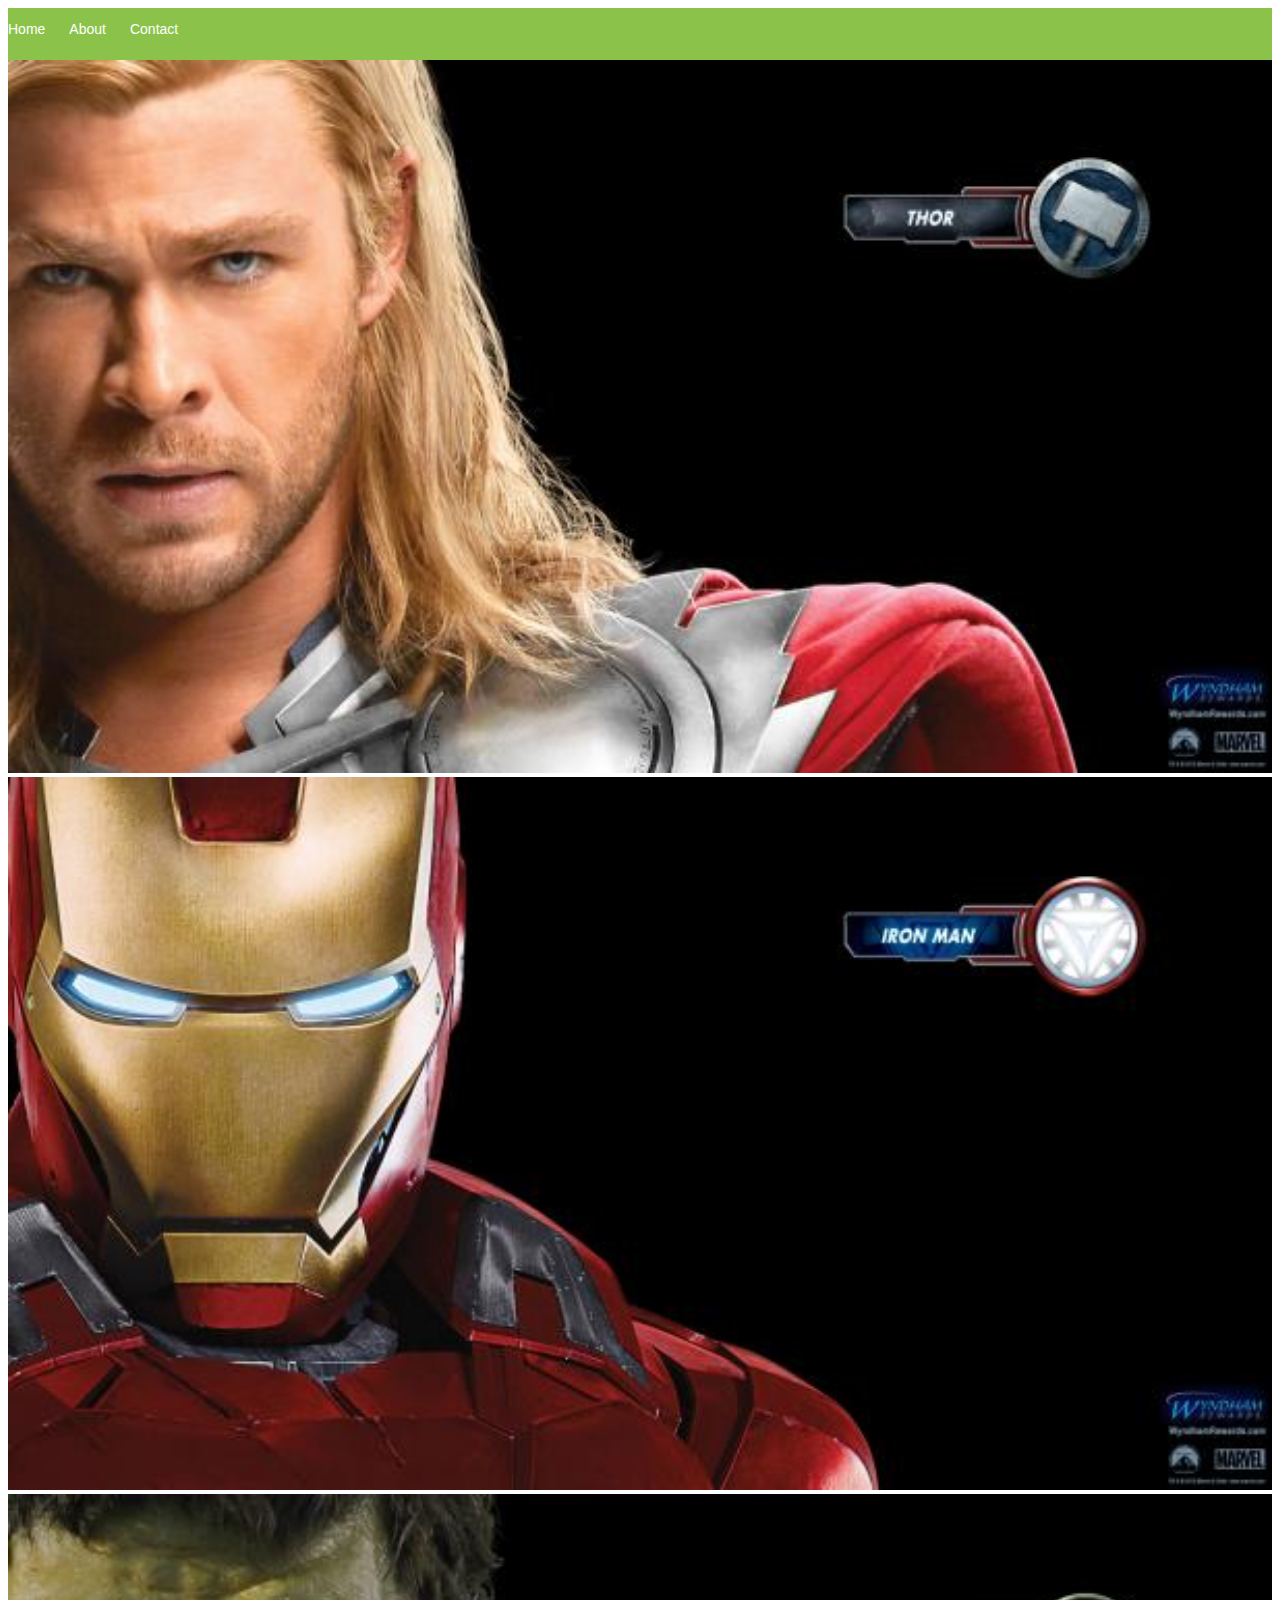
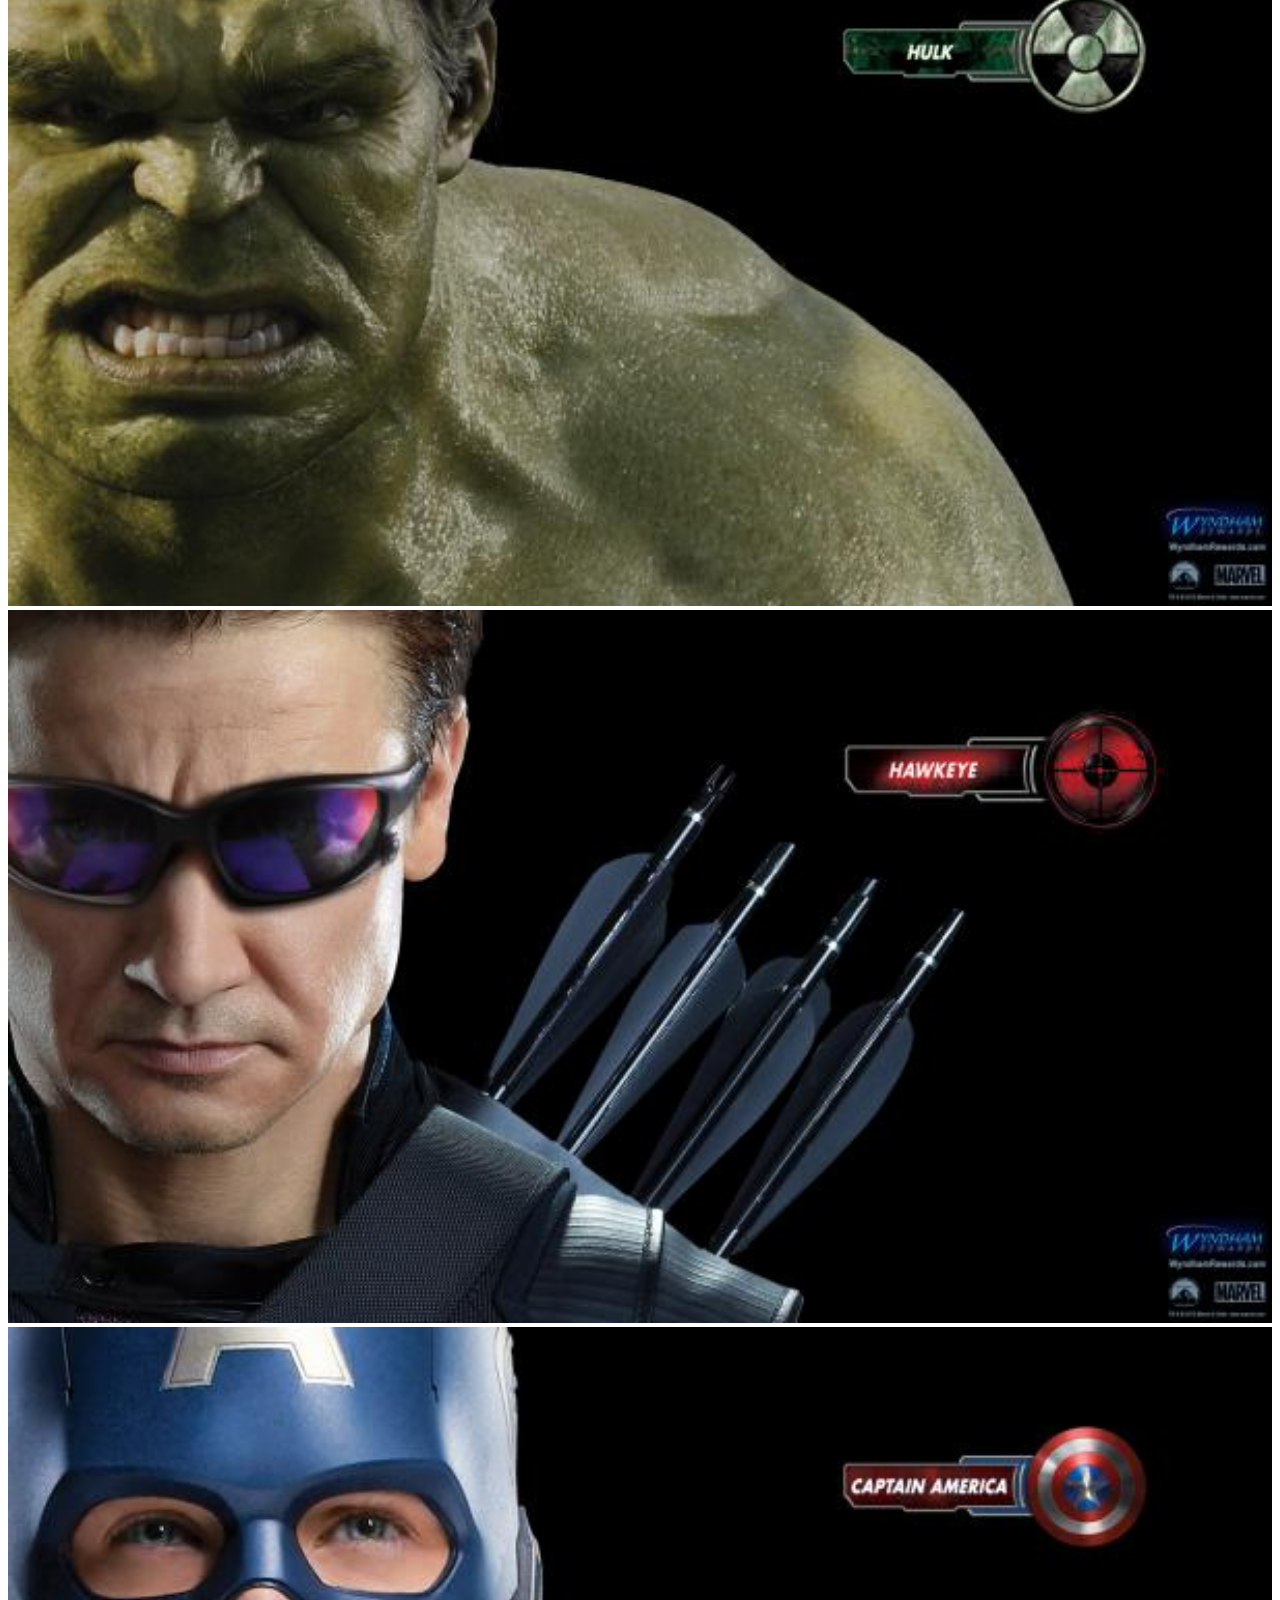
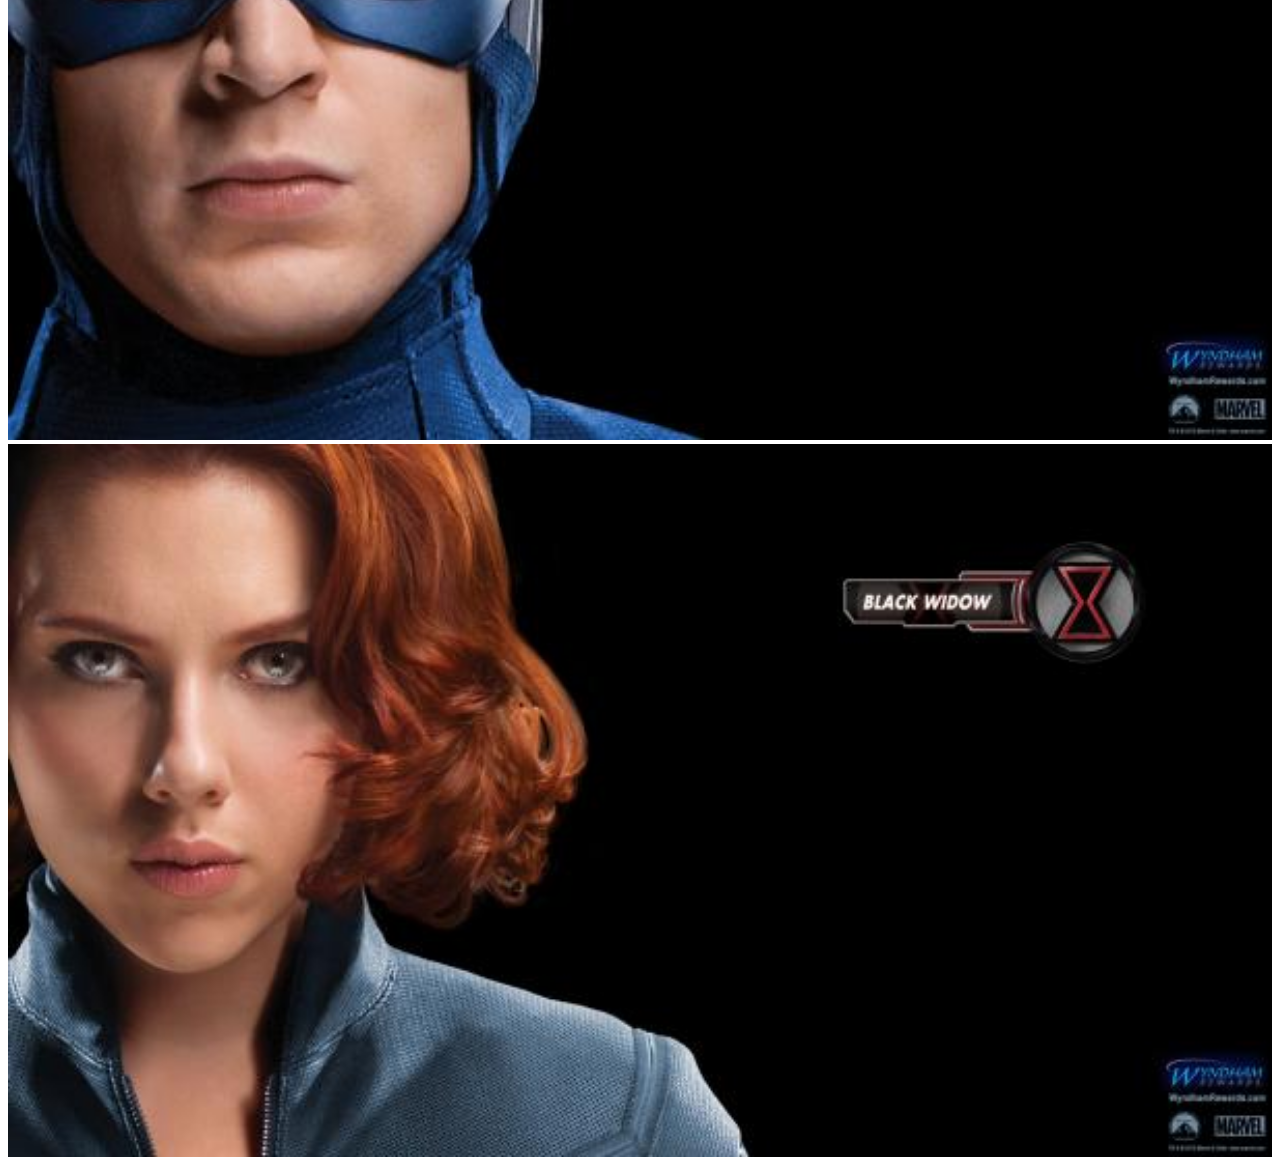
<file: index.html>
<!DOCTYPE html>
<html>
      <head>
          <link rel="stylesheet" hreF="style.css"> 
      </head>

      <body>
          <div id="menu">
            <a href="index.html">Home</a>
            <a href="about.html">About</a>
            <a href="contact.html">Contact</a>
          </div>
          
          <div class="gallery" >
              <a href="avenger01.html"><img src="images/avengers_01.jpg"/></a>
              <a href="avenger02.html"><img src="images/avengers_02.jpg"/></a>
              <a href="avenger03.html"><img src="images/avengers_03.jpg"/></a>
              <a href="avenger04.html"><img src="images/avengers_04.jpg"/></a>
              <a href="avenger05.html"><img src="images/avengers_05.jpg"/></a>
              <a href="avenger06.html"><img src="images/avengers_06.jpg"/></a>
          </div>  
      </body>
</html>
</file>
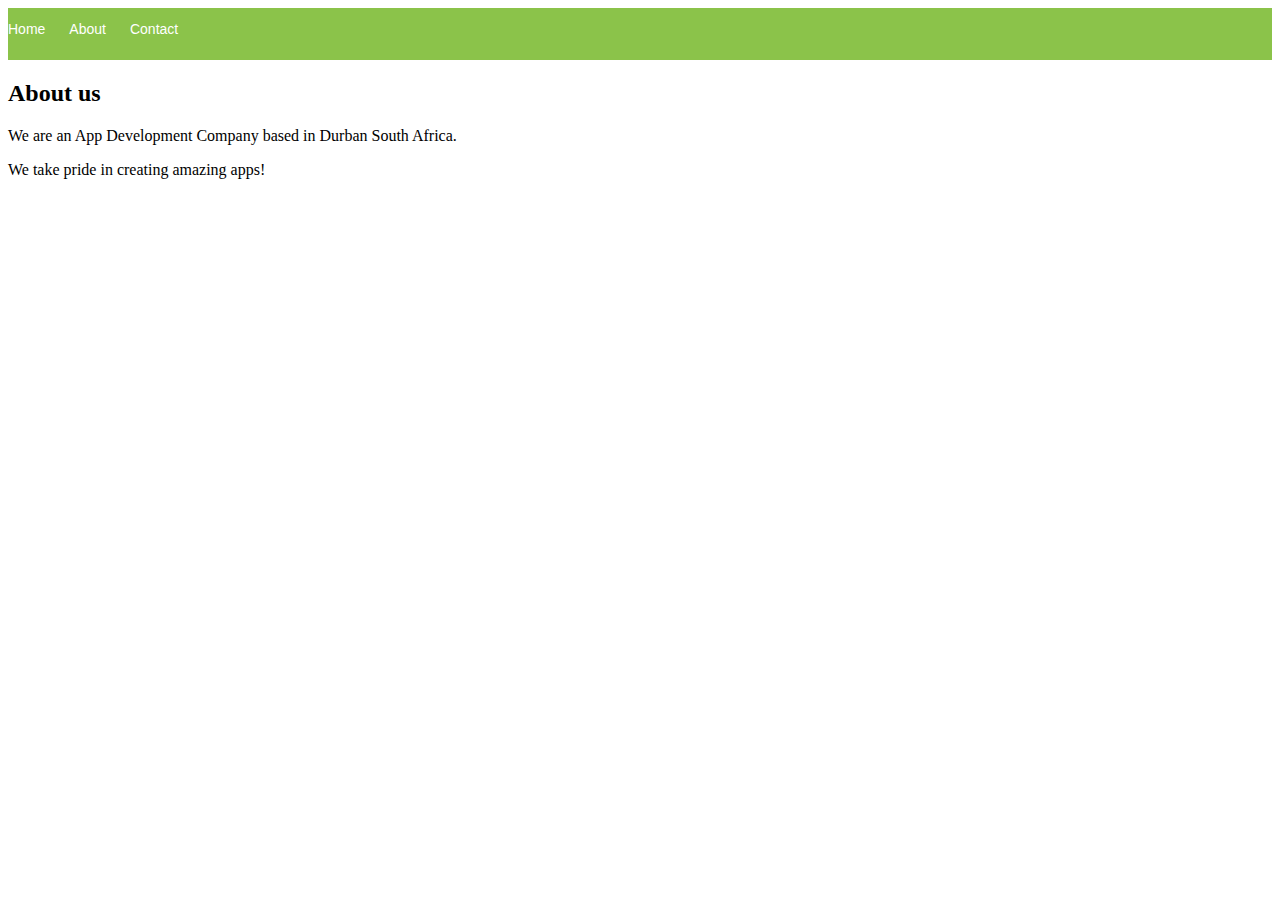
<file: about.html>
<!DOCTYPE html>
<html>
      <head>
          <link rel="stylesheet" hreF="style.css"> 
      </head>

      <body>
          <div id="menu">
            <a href="index.html">Home</a>
            <a href="about.html">About</a>
            <a href="contact.html">Contact</a>
        </div>
        <h2>About us</h2>
        <p>We are an App Development Company based in Durban South Africa.</p>
        <p>We take pride in creating amazing apps!</p> 
    </body>
</html>
</file>
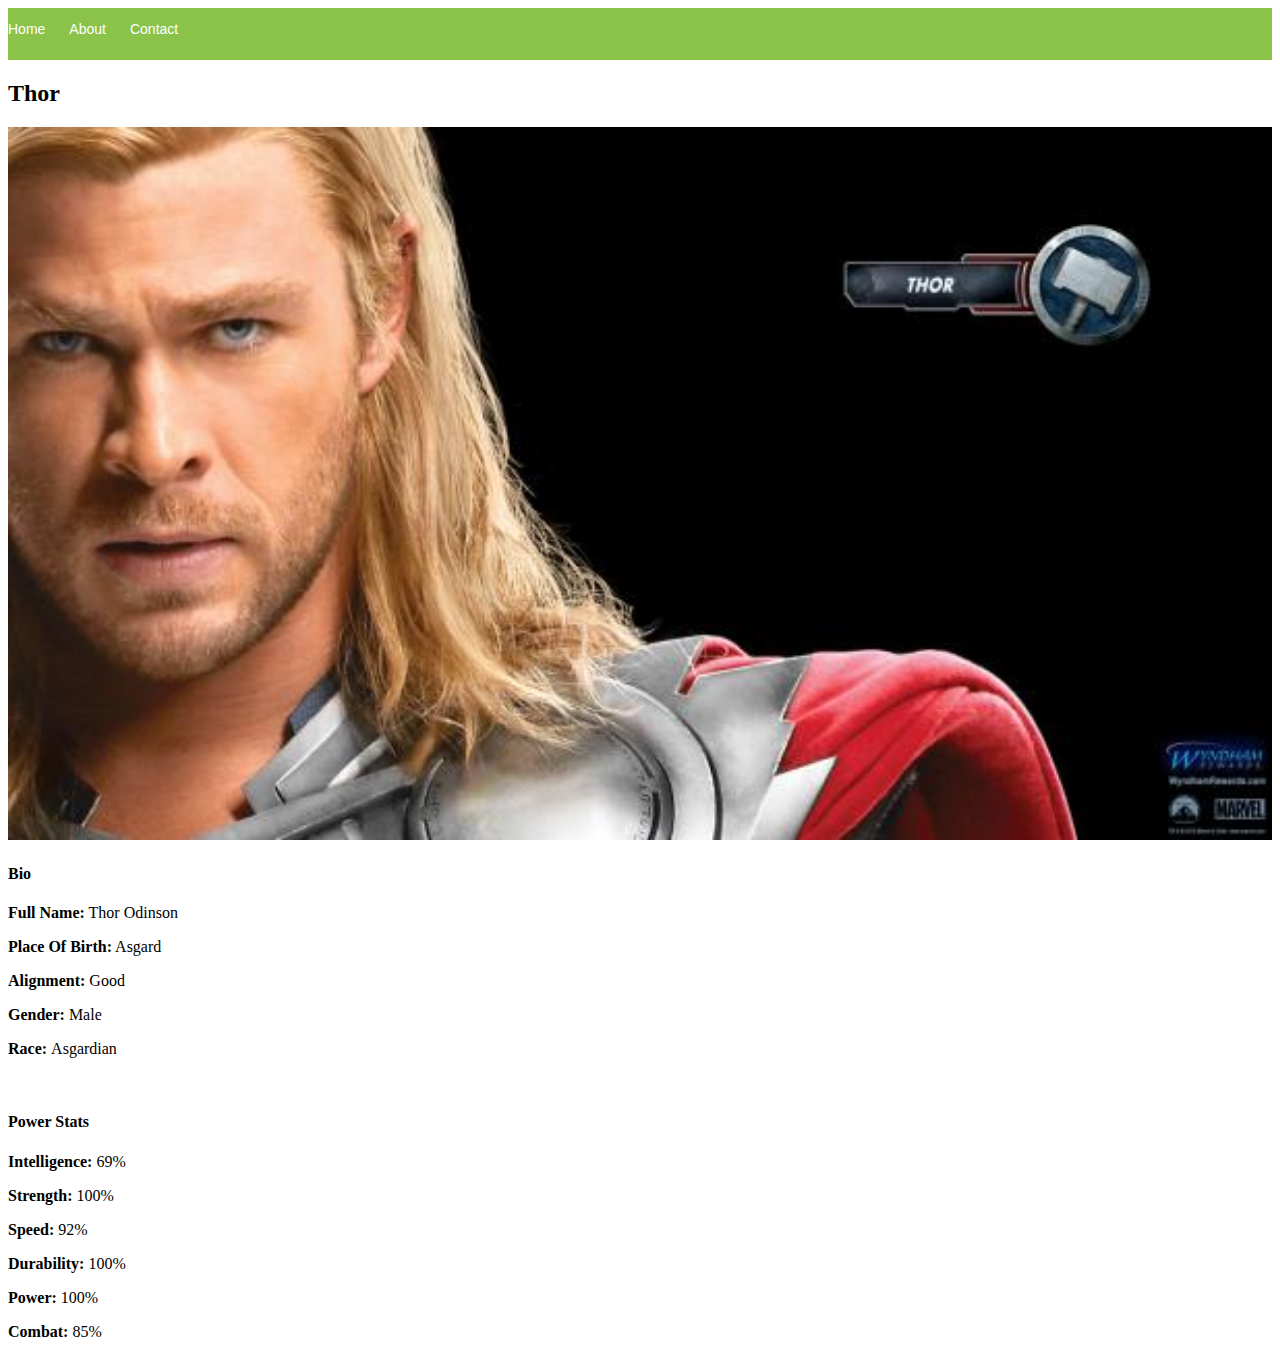
<file: avenger 01.html>
<!DOCTYPE html>
<html>
      <head>
          <link rel="stylesheet" hreF="style.css"> 
      </head>

      <body> 
          <div id="menu">
            <a href="index.html">Home</a>
            <a href="about.html">About</a>
            <a href="contact.html">Contact</a>
        </div>
             <h2>Thor</h2>
          <div class="gallery" >
              <img src="images/avengers_01.jpg"/>
          </div>
          <h4>Bio</h4> 
          <p><b>Full Name:</b> Thor Odinson</p> 
          <p><b>Place Of Birth:</b> Asgard</p> 
          <p><b>Alignment:</b> Good</p> 
          <p><b>Gender: </b>Male</p>
          <p><b>Race: </b>Asgardian</p> 
          <br/>
          <h4>Power Stats</h4>
          <p><b>Intelligence: </b>69%</p>
          <p><b>Strength: </b>100%</p>
          <p><b>Speed: </b>92%</p>
          <p><b>Durability: </b>100%</p>
          <p><b>Power: </b>100%</p>
          <p><b>Combat:</b> 85%</p>
      </body>
</html>
</file>
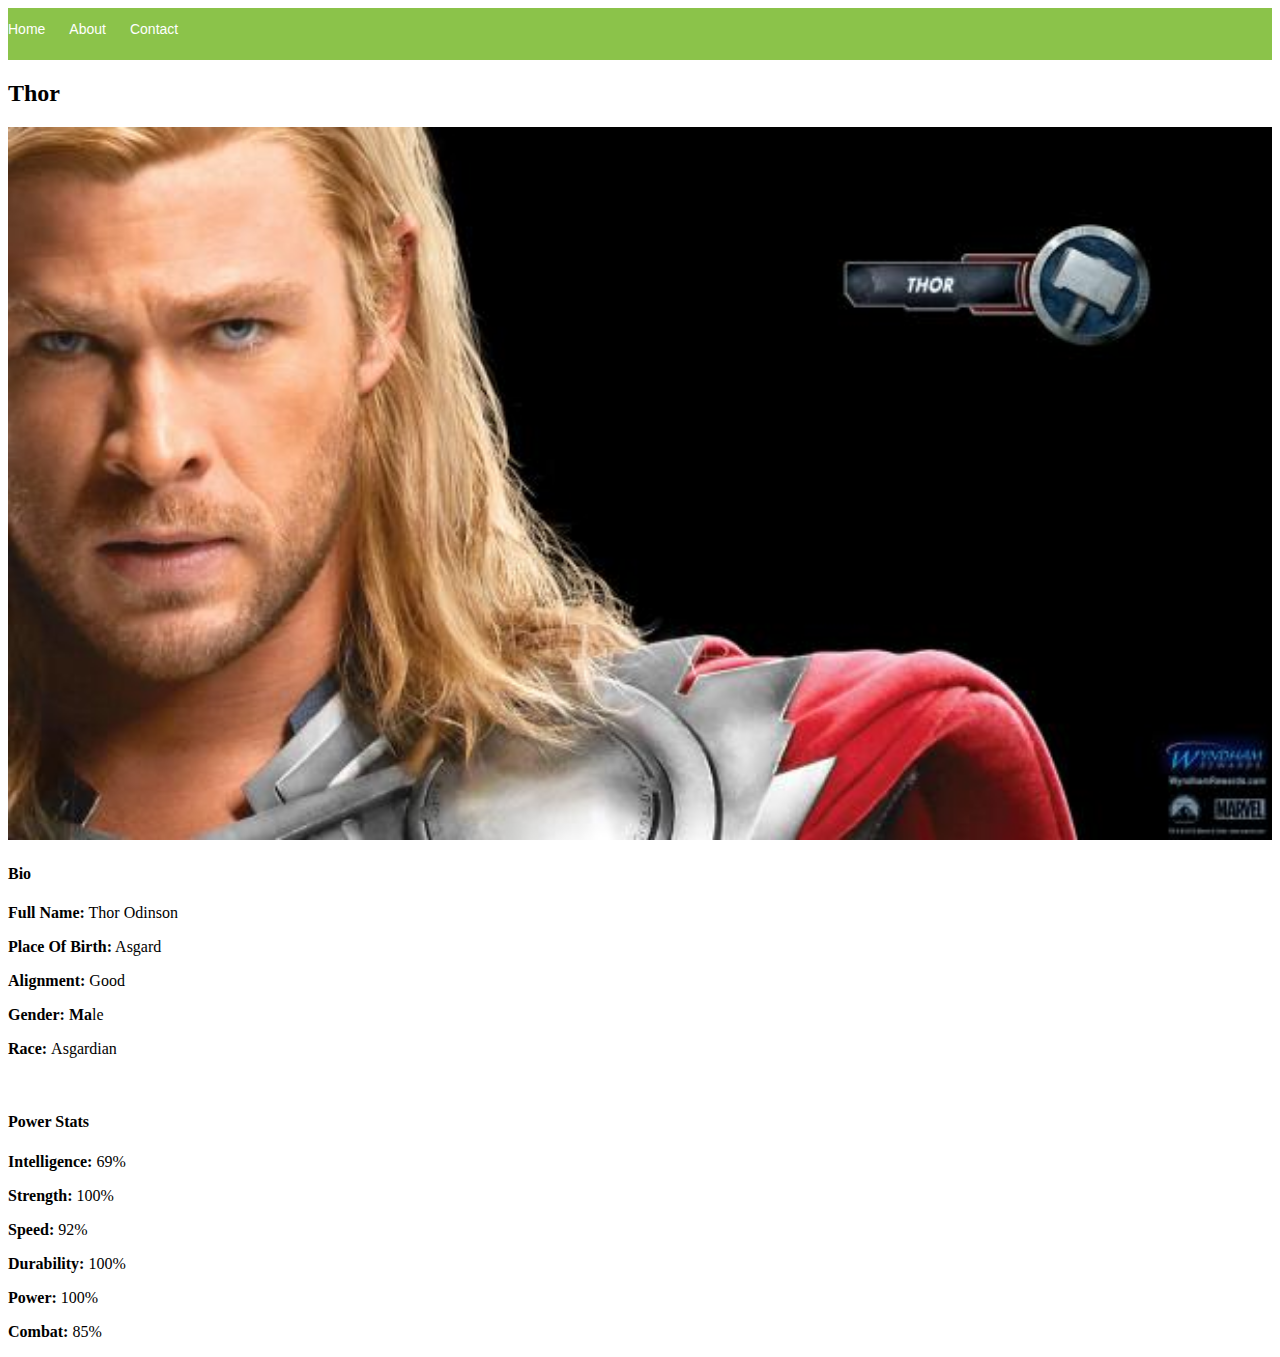
<file: avenger01.html>
<!DOCTYPE html>
<html>
      <head>
          <link rel="stylesheet" hreF="style.css"> 
      </head>

      <body> 
          <div id="menu">
            <a href="index.html">Home</a>
            <a href="about.html">About</a>
            <a href="contact.html">Contact</a>
        </div>
             <h2>Thor</h2>
          <div class="gallery" >
              <img src="images/avengers_01.jpg"/>
          </div>
          <h4>Bio</h4> 
          <p><b>Full Name:</b> Thor Odinson</p> 
          <p><b>Place Of Birth:</b> Asgard</p> 
          <p><b>Alignment:</b> Good</p> 
          <p><b>Gender: Ma</b>le</p>
          <p><b>Race: </b>Asgardian</p> 
          <br/>
          <h4>Power Stats</h4>
          <p><b>Intelligence: </b>69%</p>
          <p><b>Strength: </b>100%</p>
          <p><b>Speed: </b>92%</p>
          <p><b>Durability: </b>100%</p>
          <p><b>Power: </b>100%</p>
          <p><b>Combat:</b> 85%</p>
      </body>
</html>
</file>
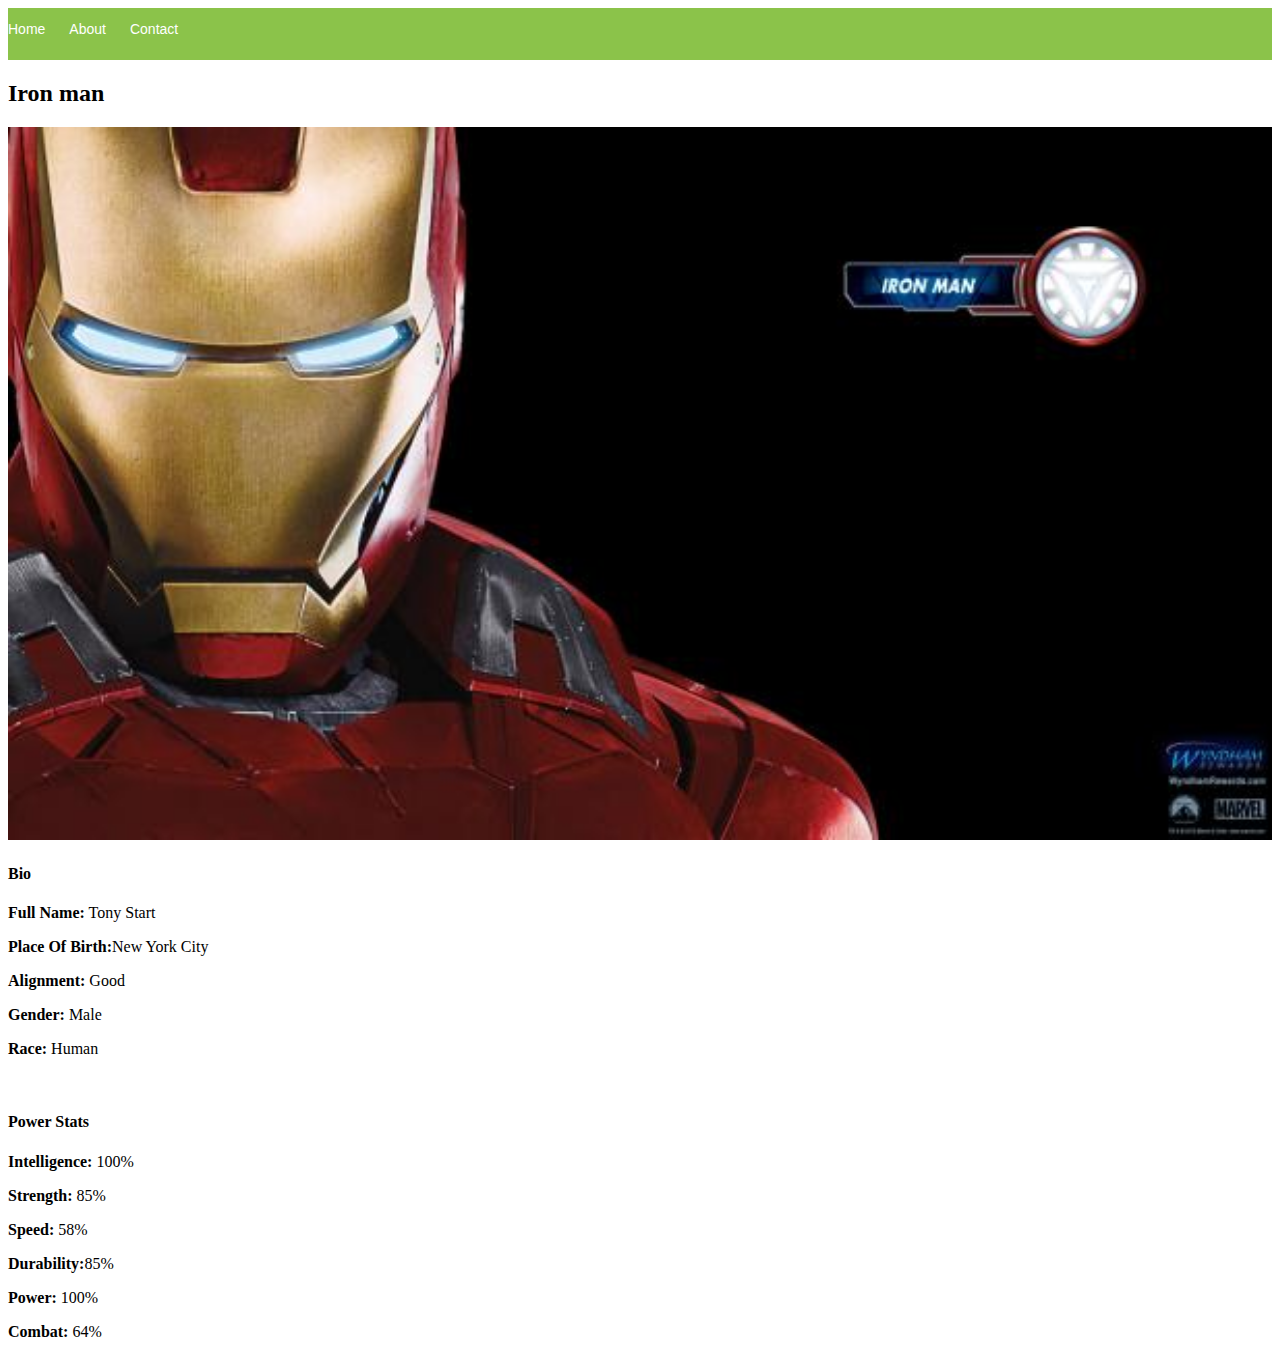
<file: avenger02.html>
<!DOCTYPE html>
<html>
      <head>
          <link rel="stylesheet" hreF="style.css"> 
      </head>

      <body>  
          <div id="menu">
            <a href="index.html">Home</a>
            <a href="about.html">About</a>
            <a href="contact.html">Contact</a>
        </div>
             <h2>Iron man</h2>
          <div class="gallery" >
              <img src="images/avengers_02.jpg"/>
          </div>
          <h4>Bio</h4> 
          <p><b>Full Name:</b> Tony Start</p> 
          <p><b>Place Of Birth:</b>New York City</p> 
          <p><b>Alignment:</b> Good</p> 
          <p><b>Gender: </b>Male</p>
          <p><b>Race: </b>Human</p> 
          <br/>
          <h4>Power Stats</h4>
          <p><b>Intelligence: </b>100%</p>
          <p><b>Strength: </b>85%</p>
          <p><b>Speed: </b>58%</p>
          <p><b>Durability:</b>85%</p>
          <p><b>Power: </b>100%</p>
          <p><b>Combat:</b> 64%</p>
      </body>
</html>
</file>
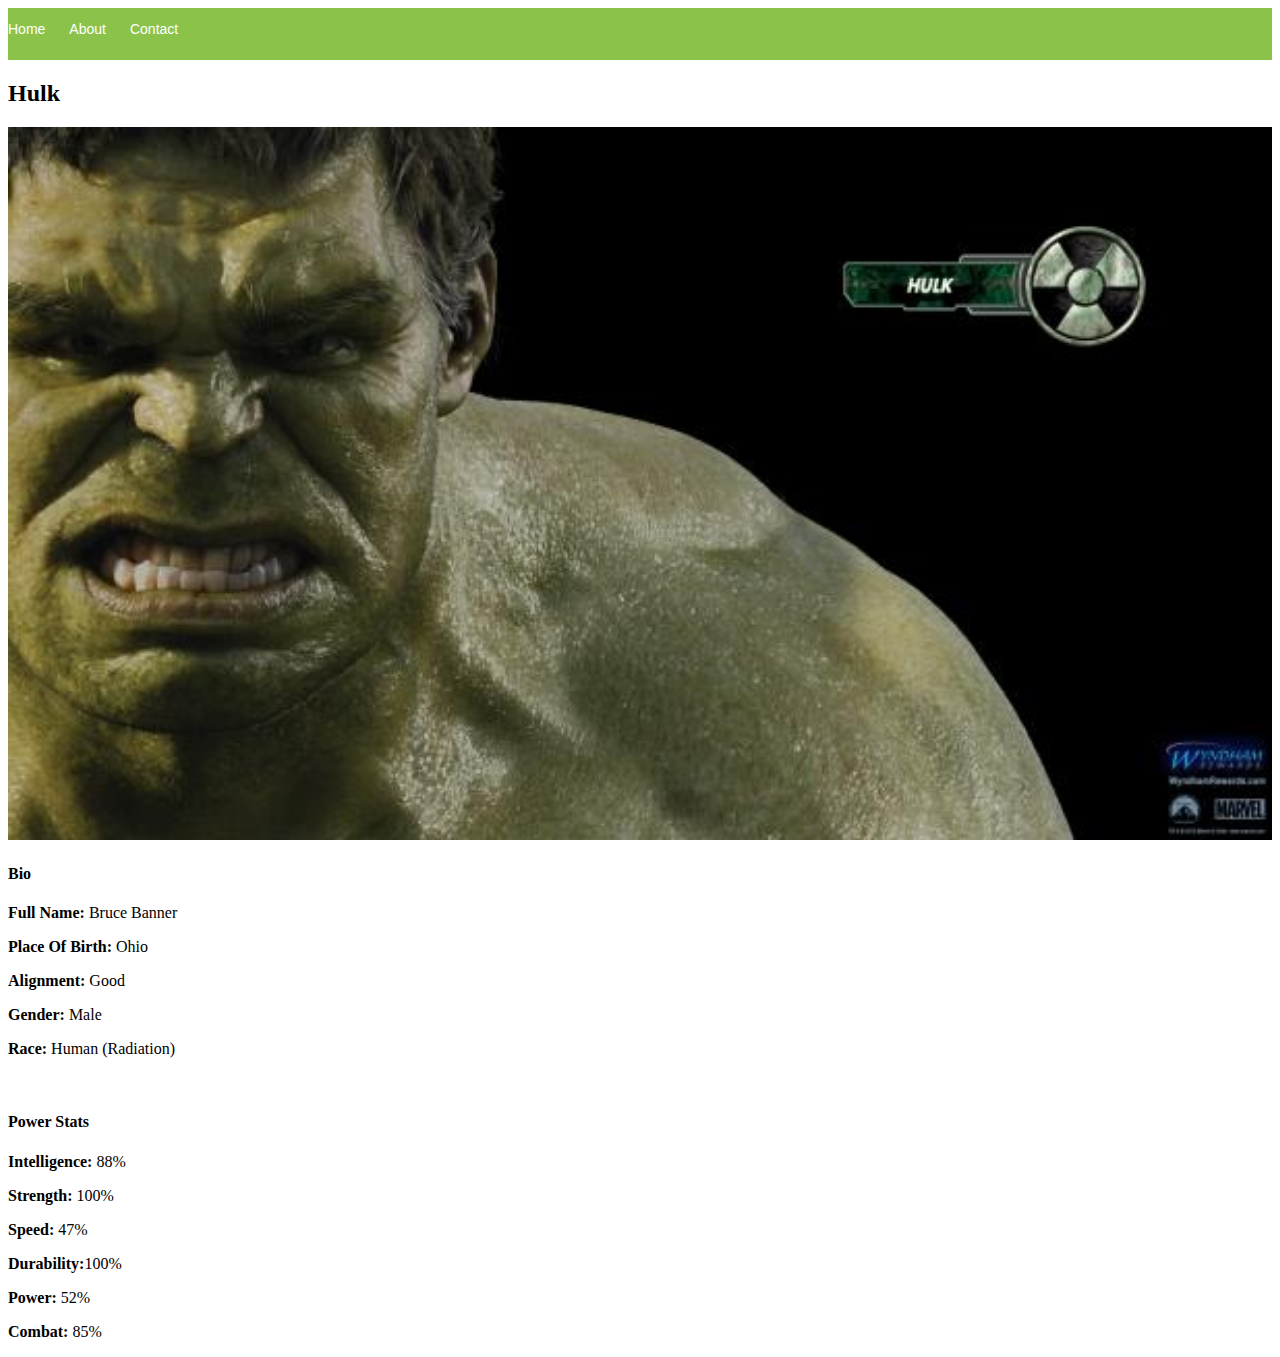
<file: avenger03.html>
<!DOCTYPE html>
<html>
      <head>
          <link rel="stylesheet" hreF="style.css"> 
      </head>

      <body> 
          <div id="menu">
            <a href="index.html">Home</a>
            <a href="about.html">About</a>
            <a href="contact.html">Contact</a>
        </div>
             <h2>Hulk</h2>
          <div class="gallery" >
              <img src="images/avengers_03.jpg"/>
          </div>
          <h4>Bio</h4> 
          <p><b>Full Name:</b> Bruce Banner</p> 
          <p><b>Place Of Birth:</b> Ohio</p> 
          <p><b>Alignment:</b> Good</p> 
          <p><b>Gender: </b>Male</p>
          <p><b>Race: </b>Human (Radiation)</p> 
          <br/>
          <h4>Power Stats</h4>
          <p><b>Intelligence: </b>88%</p>
          <p><b>Strength: </b>100%</p>
          <p><b>Speed: </b>47%</p>
          <p><b>Durability:</b>100%</p>
          <p><b>Power: </b>52%</p>
          <p><b>Combat:</b> 85%</p>
      </body>
</html>
</file>
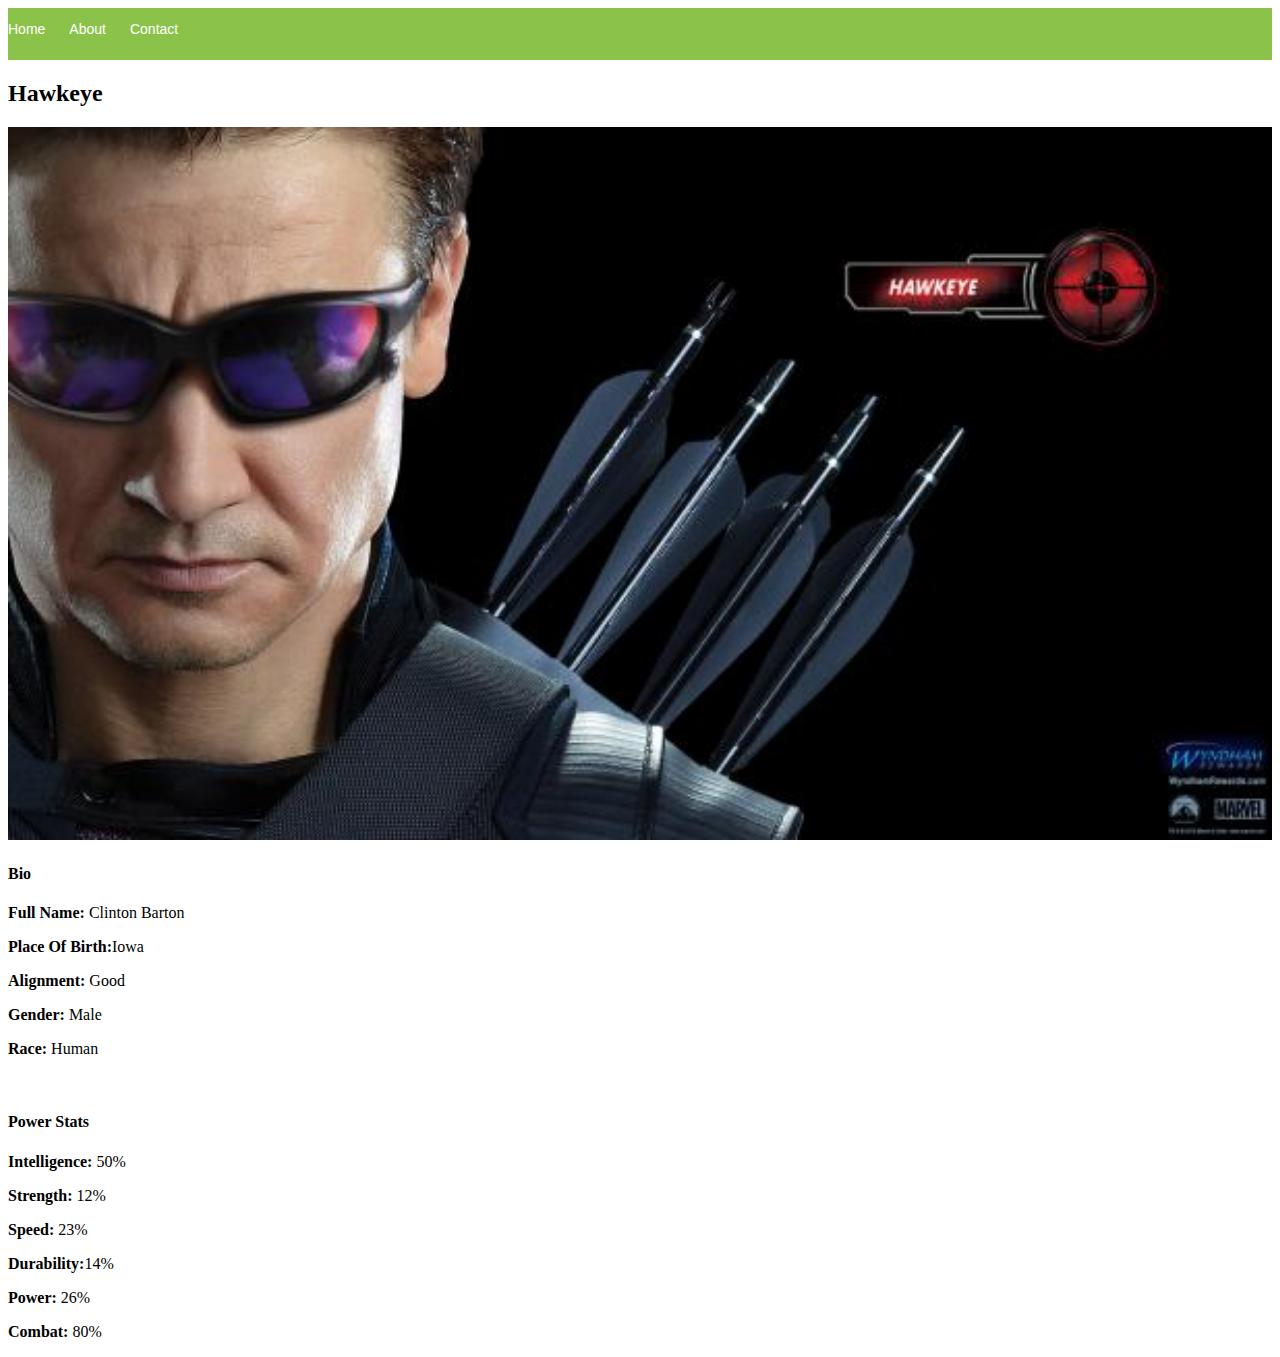
<file: avenger04.html>
<!DOCTYPE html>
<html>
      <head>
          <link rel="stylesheet" hreF="style.css"> 
      </head>

      <body> 
          <div id="menu">
            <a href="index.html">Home</a>
            <a href="about.html">About</a>
            <a href="contact.html">Contact</a>
        </div>
             <h2>Hawkeye</h2>
          <div class="gallery" >
              <img src="images/avengers_04.jpg"/>
          </div>
          <h4>Bio</h4> 
          <p><b>Full Name:</b> Clinton Barton</p> 
          <p><b>Place Of Birth:</b>Iowa </p> 
          <p><b>Alignment:</b> Good</p> 
          <p><b>Gender: </b>Male</p>
          <p><b>Race: </b>Human</p> 
          <br/>
          <h4>Power Stats</h4>
          <p><b>Intelligence: </b>50%</p>
          <p><b>Strength: </b>12%</p>
          <p><b>Speed: </b>23%</p>
          <p><b>Durability:</b>14%</p>
          <p><b>Power: </b>26%</p>
          <p><b>Combat:</b> 80%</p>
      </body>
</html>
</file>
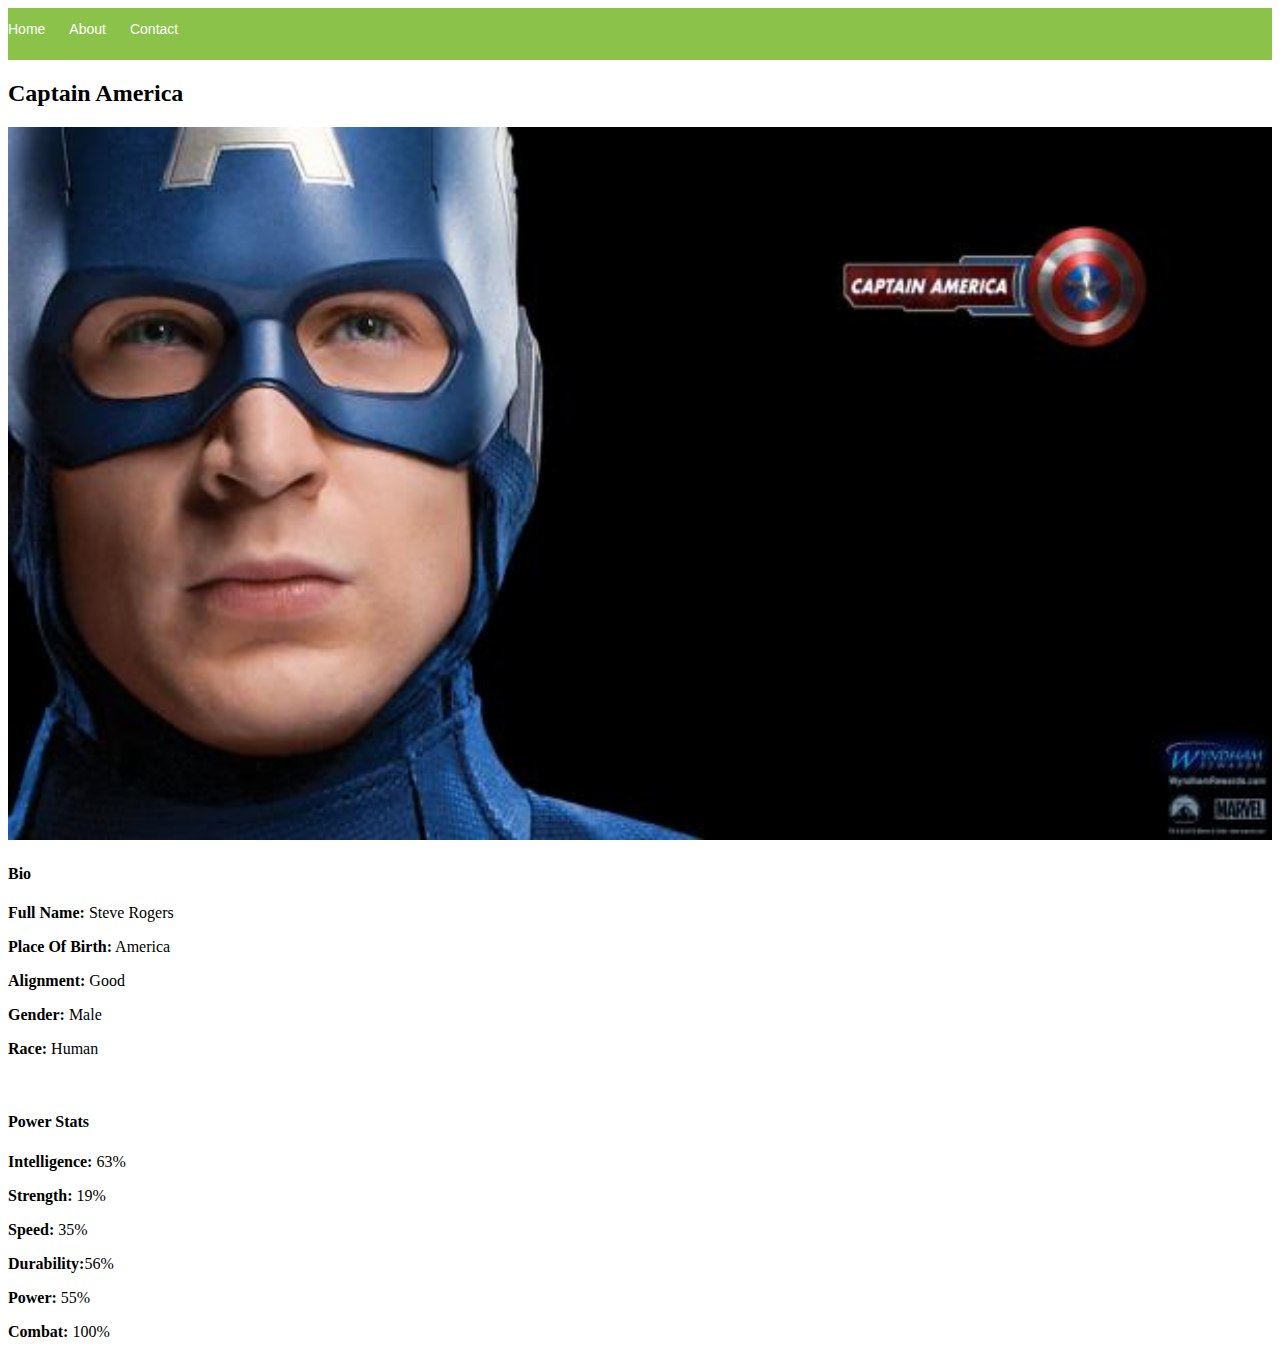
<file: avenger05.html>
<!DOCTYPE html>
<html>
      <head>
          <link rel="stylesheet" hreF="style.css"> 
      </head>

      <body> 
          <div id="menu">
            <a href="index.html">Home</a>
            <a href="about.html">About</a>
            <a href="contact.html">Contact</a>
        </div>
             <h2>Captain America</h2>
          <div class="gallery" >
              <img src="images/avengers_05.jpg"/>
          </div>
          <h4>Bio</h4> 
          <p><b>Full Name:</b> Steve Rogers</p> 
          <p><b>Place Of Birth:</b> America</p> 
          <p><b>Alignment:</b> Good</p> 
          <p><b>Gender: </b>Male</p>
          <p><b>Race: </b>Human</p> 
          <br/>
          <h4>Power Stats</h4>
          <p><b>Intelligence: </b>63%</p>
          <p><b>Strength: </b>19%</p>
          <p><b>Speed: </b>35%</p>
          <p><b>Durability:</b>56%</p>
          <p><b>Power: </b>55%</p>
          <p><b>Combat:</b> 100%</p>
      </body>
</html>
</file>
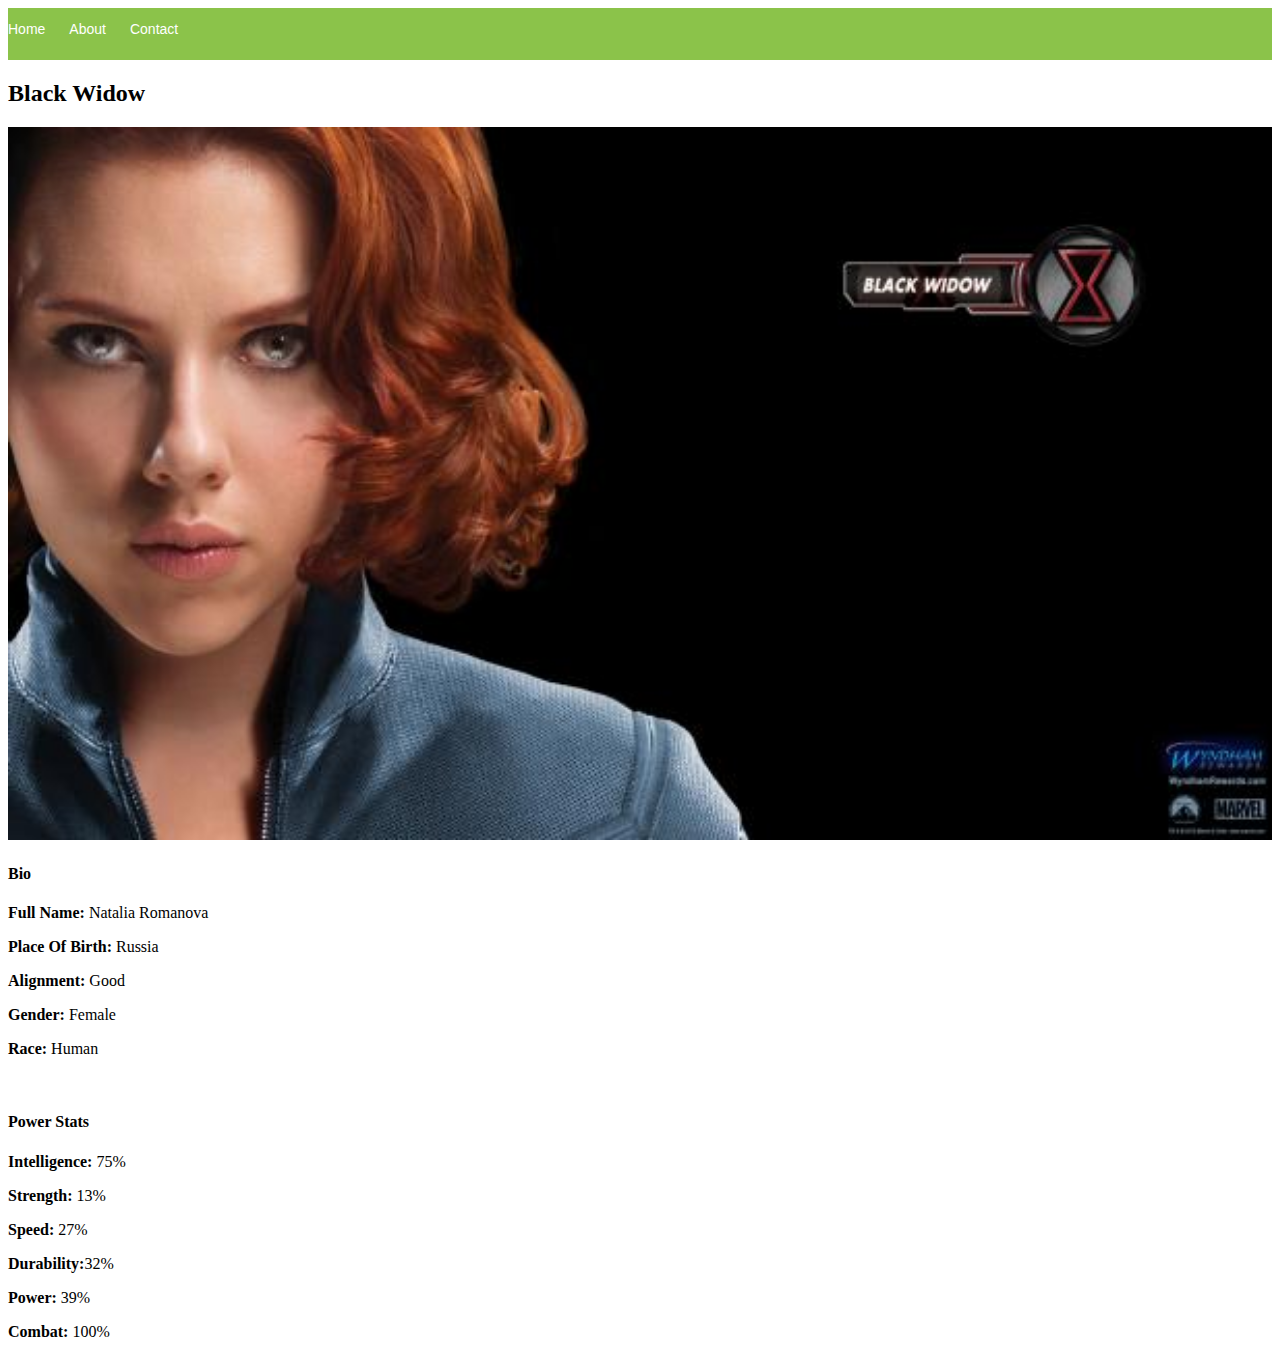
<file: avenger06.html>
<!DOCTYPE html>
<html>
      <head>
          <link rel="stylesheet" hreF="style.css"> 
      </head>

      <body> 
          <div id="menu">
            <a href="index.html">Home</a>
            <a href="about.html">About</a>
            <a href="contact.html">Contact</a>
        </div>
             <h2>Black Widow</h2>
          <div class="gallery" >
              <img src="images/avengers_06.jpg"/>
          </div>
          <h4>Bio</h4> 
          <p><b>Full Name:</b> Natalia Romanova</p> 
          <p><b>Place Of Birth:</b> Russia</p> 
          <p><b>Alignment:</b> Good</p> 
          <p><b>Gender: </b>Female</p>
          <p><b>Race: </b>Human</p> 
          <br/>
          <h4>Power Stats</h4>
          <p><b>Intelligence: </b>75%</p>
          <p><b>Strength: </b>13%</p>
          <p><b>Speed: </b>27%</p>
          <p><b>Durability:</b>32%</p>
          <p><b>Power: </b>39%</p>
          <p><b>Combat:</b> 100%</p>
      </body>
</html>
</file>
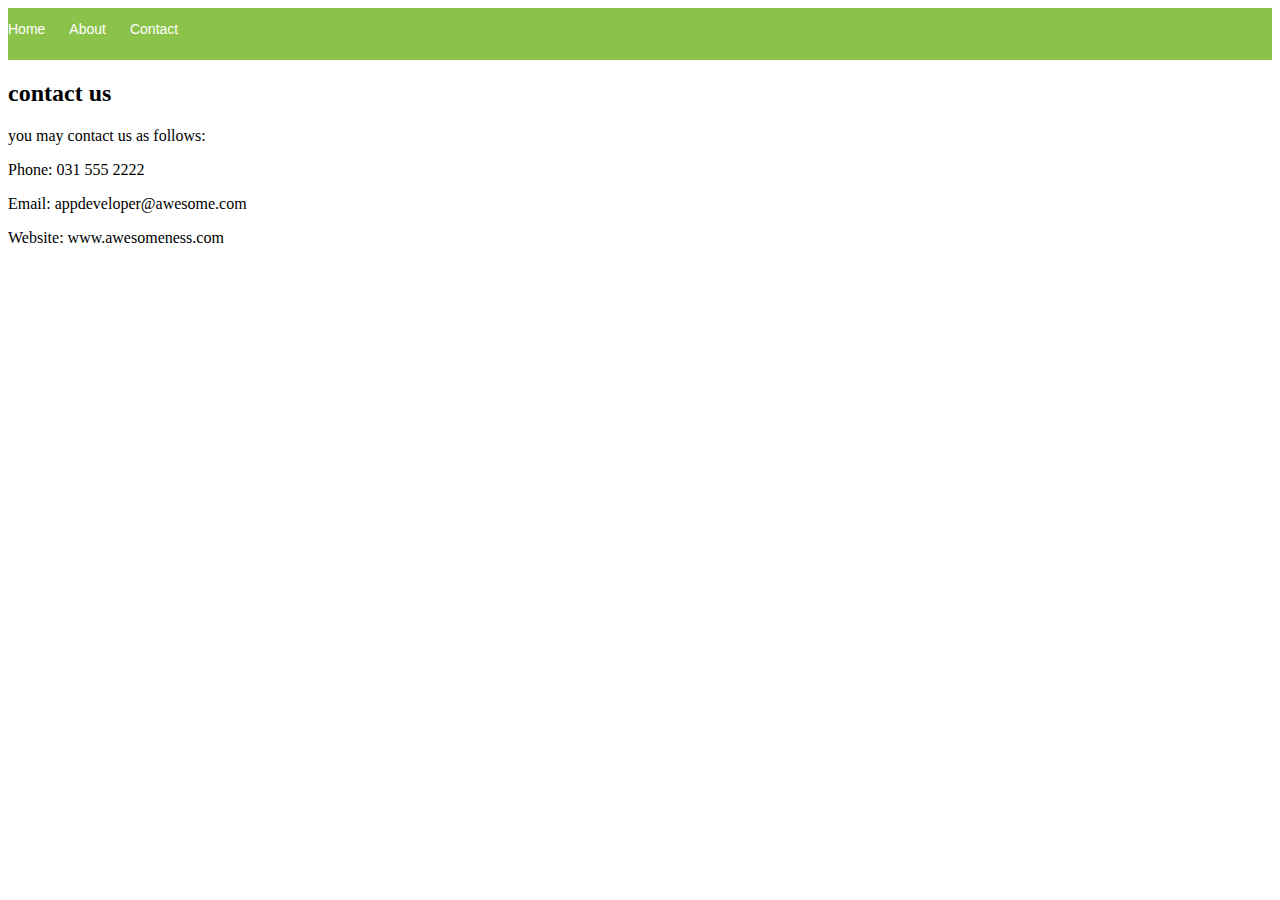
<file: contact.html>
<!DOCTYPE html>
<html>
      <head>
          <link rel="stylesheet" hreF="style.css"> 
      </head>

      <body>
          <div id="menu">
            <a href="index.html">Home</a>
            <a href="about.html">About</a>
            <a href="contact.html">Contact</a>
        </div>
        <h2>contact us</h2>
           <p>you may contact us as follows:</p>
           <p>Phone: 031 555 2222</p>
           <p>Email: appdeveloper@awesome.com</p>
           <p>Website: www.awesomeness.com</p>        
    </body>
</html>
</file>
<file: style.css>
.gallery img{
    width: 100%;
}
#menu{
    width: 100%;
    height: 40px;
    background-color:#8bc34a;
    padding-top: 12px;
    
}
#menu a{
    color: #ffffff;
    font-family:Halvetica,sans-serif;
    font-size: 14px;
    text-decoration: none;
    font-weight: 800:
        
    padding:left;20pX;
    padding-right: 20px;
    
    
}
#menu a:hover{
    color: #5077bd;
}
</file>
